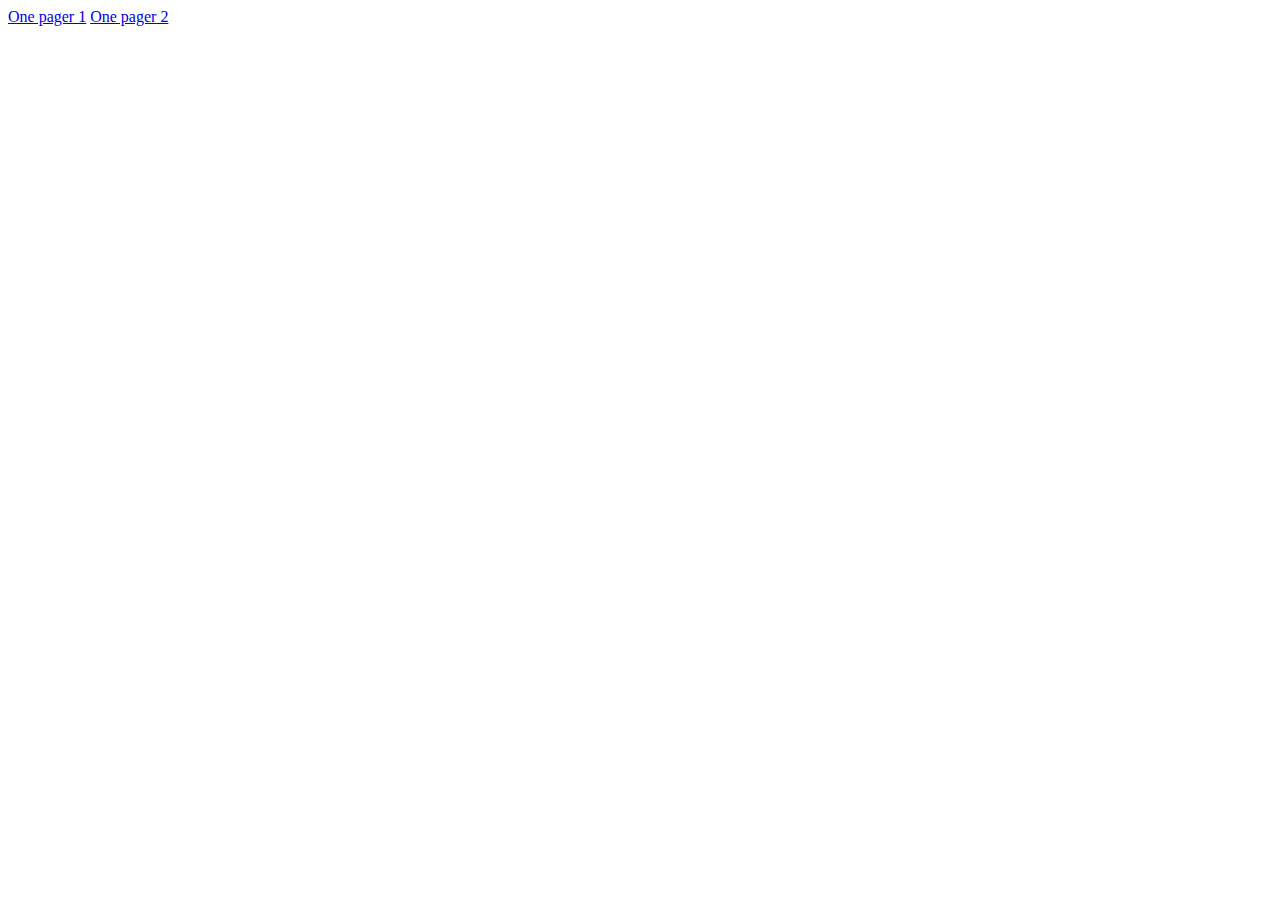
<file: index.html>
<!DOCTYPE html>
<html lang="en">
<head>
  <meta charset="UTF-8">
  <meta name="viewport" content="width=device-width, initial-scale=1.0">
  <meta http-equiv="X-UA-Compatible" content="ie=edge">
  <title>Document</title>
</head>
<body>
  <a href="index1.html">One pager 1</a>
  <a href="index2.html">One pager 2</a>

</body>
</html>
</file>
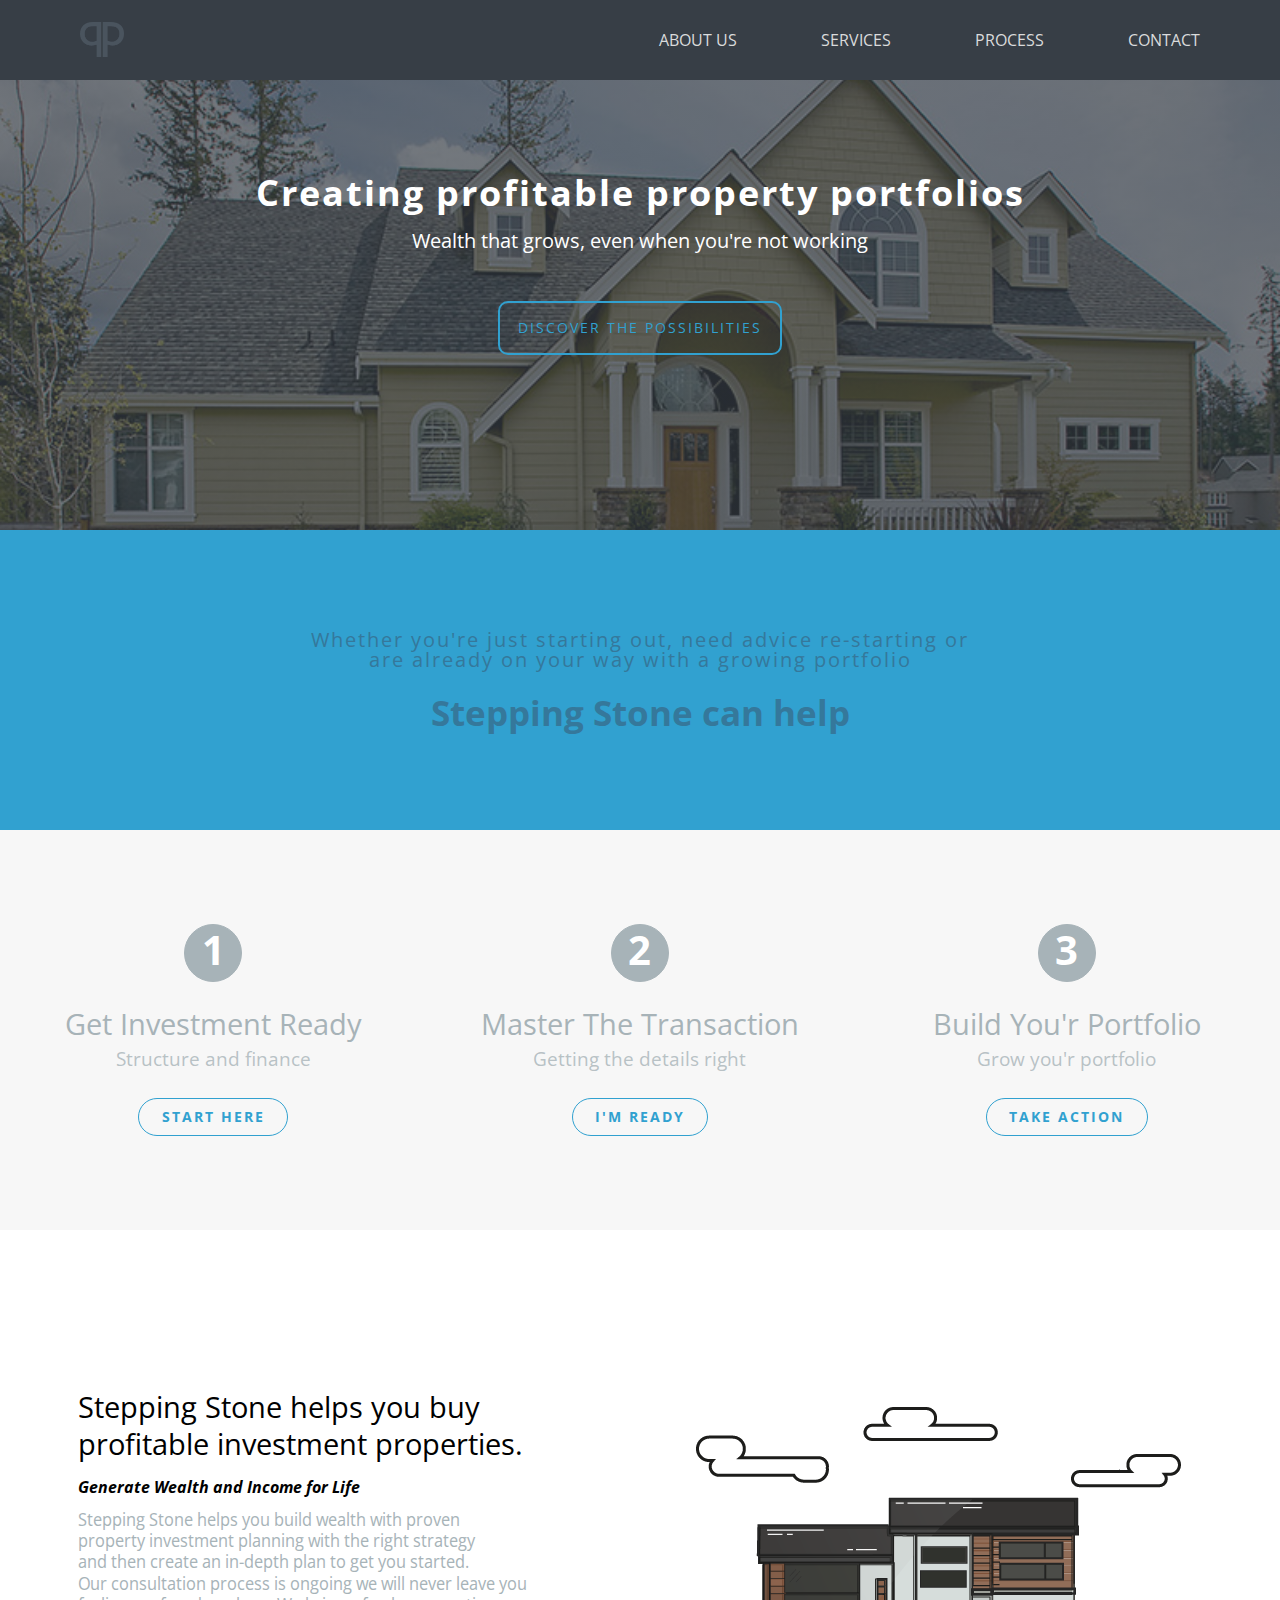
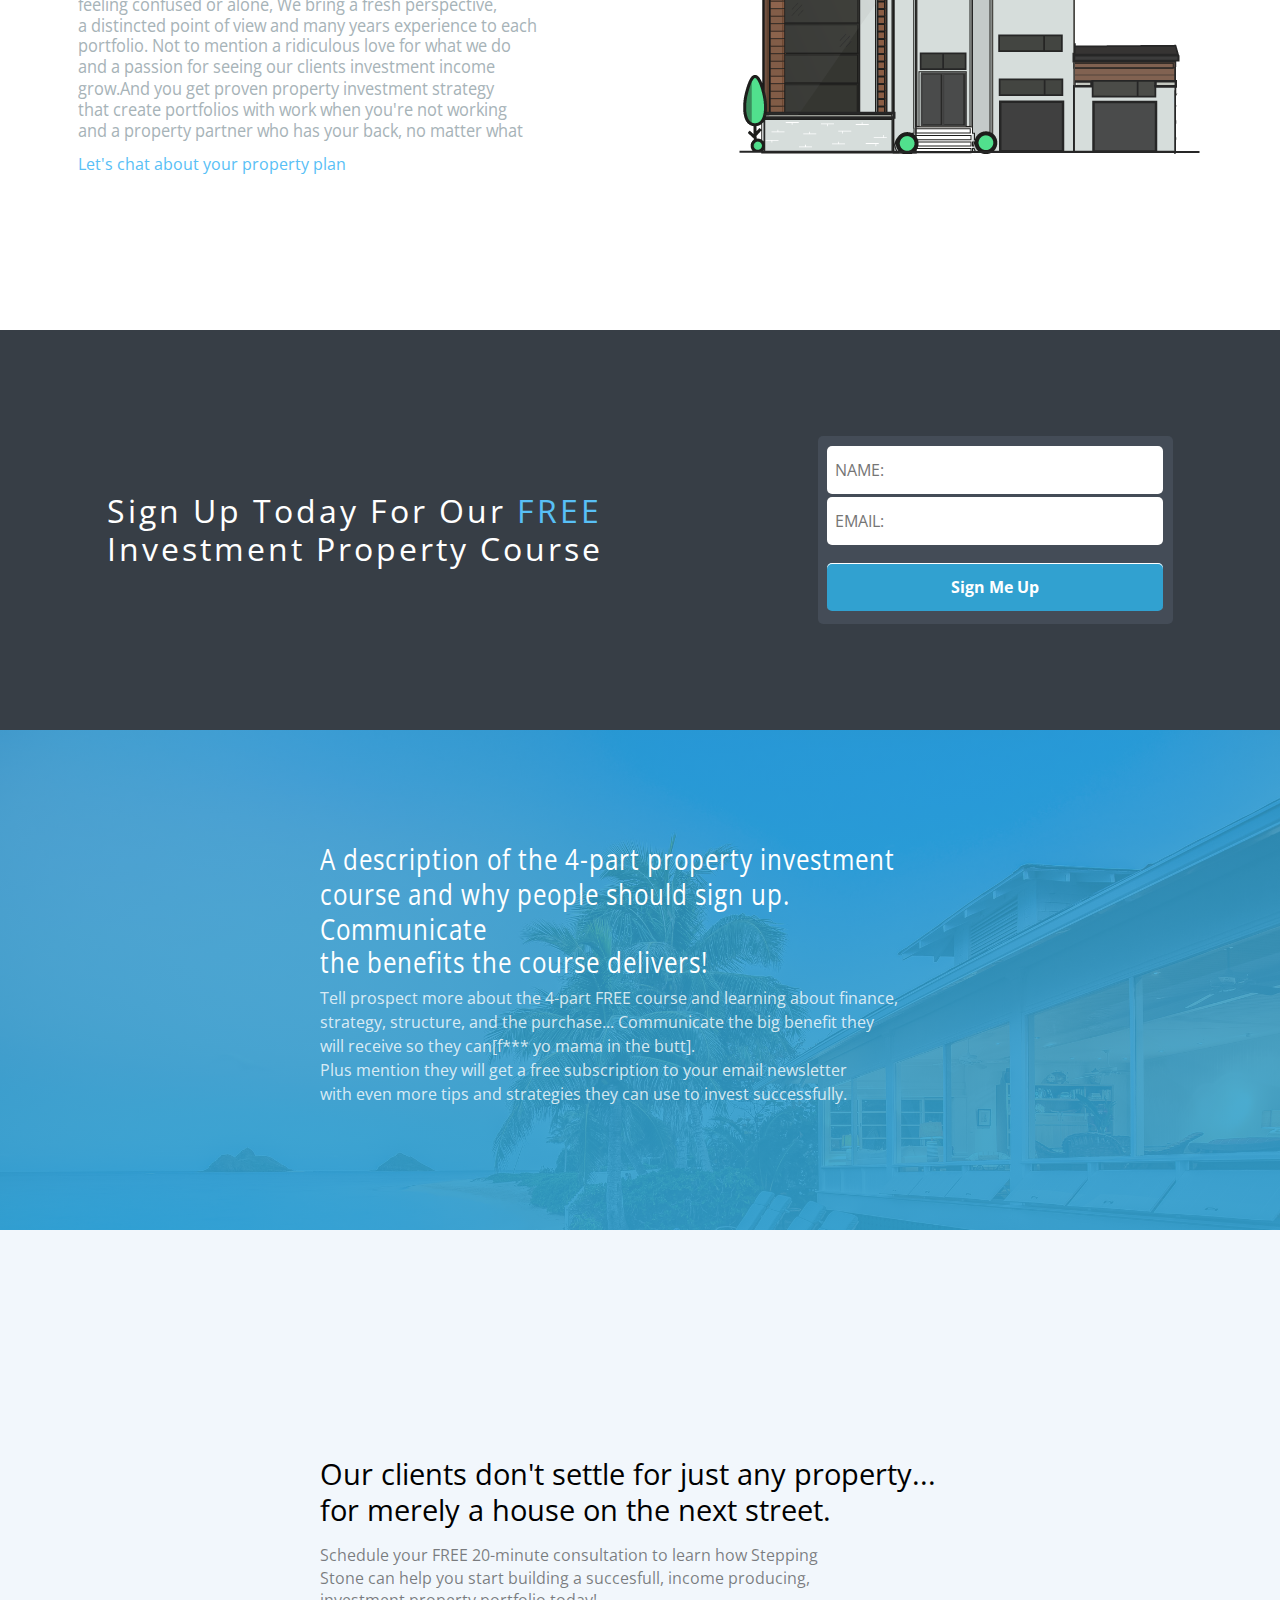
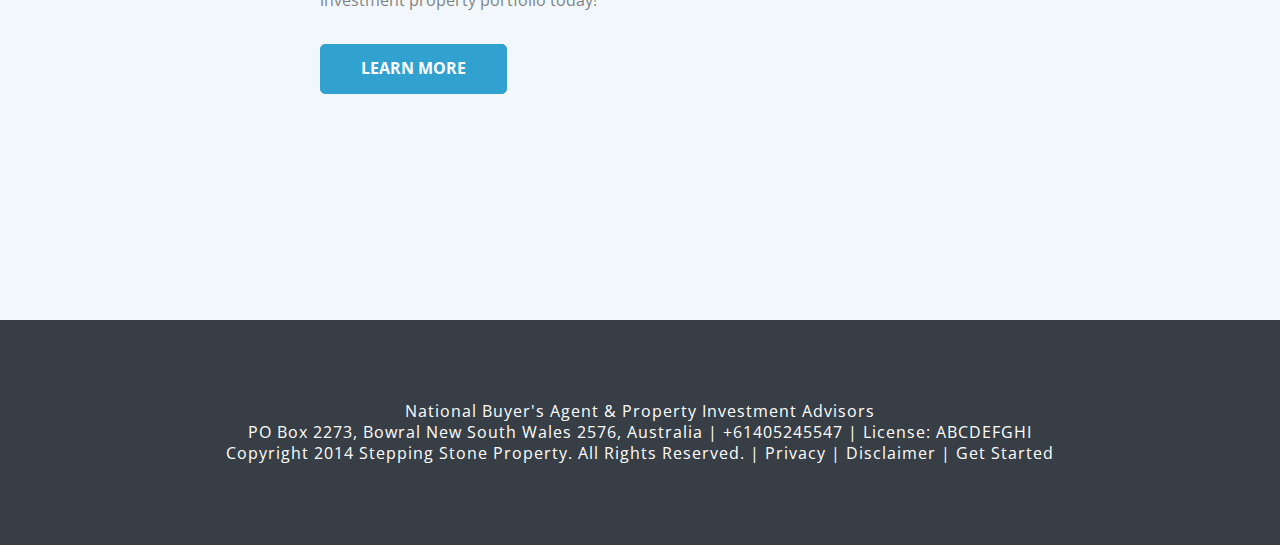
<file: index2.html>
<!DOCTYPE html>
<html lang="en">
<head>
  <meta charset="UTF-8">
  <meta name="viewport" content="width=device-width, initial-scale=1.0">
  <meta http-equiv="X-UA-Compatible" content="ie=edge">
  <link rel="stylesheet" href="style2.css">
  <link href="https://fonts.googleapis.com/css?family=Open+Sans" rel="stylesheet">
  <title>Document</title>
</head>
<body>

  <div class="container">

    <nav>

      <a class="logo" href="#top"><img src="image/qp-logo.png" alt="logo here"></a>

      <div class="menu" id="top">

        <a href="#aboutus">about us</a>
        <a href="#services">services</a>
        <a href="#process">process</a>
        <a href="#contact">contact</a>

      </div>

    </nav>

    <header>


      <h1>Creating profitable property portfolios</h1>
      <h2>Wealth that grows, even when you're not working</h2>
      <h4>discover the possibilities</h4>

    </header>

    <section class="blue_box">
      <h4>Whether you're just starting out, need advice re-starting or<br>
      are already on your way with a growing portfolio </h4>
      <h2>Stepping Stone can help</h2>

    </section>

    <section id="aboutus" class="flex_one">
      <div class="step">
        <div class="circle">
          <i>1</i>
        </div>
        <h2>get investment ready</h2>
        <h4>Structure and finance</h4>
        <p>start here</p>

      </div>

      <div class="step">
        <div class="circle">
          <i>2</i>
        </div>
        <h2>master the transaction</h2>
        <h4>Getting the details right</h4>
        <p>i'm ready</p>

      </div>

      <div class="step">
        <div class="circle">
          <i>3</i>
        </div>
        <h2>build you'r portfolio</h2>
        <h4>Grow you'r portfolio</h4>
        <p>take action</p>

      </div>

    </section>

    <section id="services" class="flex_two">

      <div class="txt_left">

          <h1>Stepping Stone helps you buy <br>profitable investment properties. </h1><br>
          <h4>Generate Wealth and Income for Life</h4><br>
          <h6>Stepping Stone helps you build wealth with proven<br>
          property investment planning with the right strategy<br>
          and then create an in-depth plan to get you started.<br>
          Our consultation process is ongoing we will never leave you<br>
          feeling confused or alone, We bring a fresh perspective,<br>
          a distincted point of view and many years experience to each<br>
          portfolio. Not to mention a ridiculous love for what we do<br>
          and a passion for seeing our clients investment income<br>
          grow.And you get proven property investment strategy<br>
          that create portfolios with work when you're not working<br>
          and a property partner who has your back, no matter what</h6><br>
          <h5>Let's chat about your property plan</h5>

      </div>

      <div class="img_right">

        <img src="image/housedrawing.png" alt="shitty vector house">

      </div>

    </section>

    <section id="contact" class="flex_three">

      <div class="signup_txt">
        <h1>sign up today for our <span>free</span><br>
        investment property course </h1>

      </div>

      <div class="signup_form">

        <form class="form" action="index.html" method="post">
          <input type="text" placeholder="  NAME:"><br>
          <input type="text" placeholder="  EMAIL:"><br>
          <input type="submit" value="Sign Me Up"><br>
        </form>

      </div>

    </section>

    <section id="process" class="flex_four">

      <div class="text_bloc">
          <h1>A description of the 4-part property investment<br>
            course and why people should sign up. Communicate<br>
            the benefits the course delivers!</h1><br>

          <h3>Tell prospect more about the 4-part FREE course and learning about finance,<br>
          strategy, structure, and the purchase... Communicate the big benefit they<br>
          will receive so they can[f*** yo mama in the butt].<br>
          Plus mention they will get a free subscription to your email newsletter<br>
          with even more tips and strategies they can use to invest successfully.</h3>
      </div>

    </section>

    <section class="flex_five">

      <div class="ff_content">

        <h2>Our clients don't settle for just any property...<br>
        for merely a house on the next street.</h2>

        <h4>Schedule your FREE 20-minute consultation to learn how Stepping<br>
        Stone can help you start building a succesfull, income producing,<br>
        investment property portfolio today!</h4><br>

        <div class="button">
          <h4>learn more</h4>
        </div

      </div>

    </section>

    <footer>
      <h5>National Buyer's Agent & Property Investment Advisors <br>
      PO Box 2273, Bowral New South Wales 2576, Australia | +61405245547 | License: ABCDEFGHI <br>
      Copyright 2014 Stepping Stone Property. All Rights Reserved. | Privacy | Disclaimer | Get Started</h5>
    </footer>

  </div>

</body>
</html>
</file>
<file: style2.css>
/* Reset CSS */

html, body, div, span, applet, object, iframe,
h1, h2, h3, h4, h5, h6, p, blockquote, pre,
a, abbr, acronym, address, big, cite, code,
del, dfn, em, img, ins, kbd, q, s, samp,
small, strike, strong, sub, sup, tt, var,
b, u, i, center,
dl, dt, dd, ol, ul, li,
fieldset, form, label, legend,
table, caption, tbody, tfoot, thead, tr, th, td,
article, aside, canvas, details, embed,
figure, figcaption, footer, header, hgroup,
menu, nav, output, ruby, section, summary,
time, mark, audio, video, input {
	margin: 0;
	padding: 0;
	border: 0;
	font-size: 100%;
	font: inherit;
	vertical-align: baseline;
}
/* HTML5 display-role reset for older browsers */
article, aside, details, figcaption, figure,
footer, header, hgroup, menu, nav, section {
	display: block;
}
body {
	line-height: 1;
	font-family: 'Open Sans', sans-serif;
}
ol, ul {
	list-style: none;
}
blockquote, q {
	quotes: none;
}
blockquote:before, blockquote:after,
q:before, q:after {
	content: '';
	content: none;
}
table {
	border-collapse: collapse;
	border-spacing: 0;
}


/* MAIN CSS LAYOUT */

nav {
	height: 80px;
	width: 100%;
	background-color: rgb(55, 62, 70);
	display: flex;
	flex-direction: row;
	justify-content: space-between;
	position: fixed;
	z-index: 999;
	align-items: center;

}

nav img {
	height: 35px;
	width: auto;
	margin-left: 80px;
}

nav .menu a {
	margin-right: 80px;
	text-decoration: none;
	text-transform: uppercase;
	color: #dadbdc;
}

header {
	height: 530px;
	width: 100%;
	background-image:linear-gradient(to top , rgba(55, 62, 70,0.7), rgba(55, 62, 70,0.7)),url(image/House.jpg);
	background-size:cover;
	display: flex;
	flex-direction: column;
	justify-content: center;
	align-items: center;
	color: White;

}

header h1 {
	font-size: 36px;
	font-weight: bolder;
	letter-spacing: 2px;
}

header h2 {
	font-size: 20px;
	line-height: 3em;
}

header h4 {
	color: rgb(49, 161, 208);
	padding: 1.3em;
	border: 2px solid rgb(49, 161, 208);
	border-radius: 10px;
	font-size:14px;
	text-transform: uppercase;
	letter-spacing: 2px;
	margin-top: 30px;
}

header h4:hover {
	background-color: rgb(49, 161, 208);
	color: White;
	border: 2px solid rgb(49, 161, 208);
	border-radius: 10px;
}
.blue_box {
	height: 300px;
	width: 100%;
	background-color: rgb(49, 161, 208);
	display: flex;
	justify-content: center;
	align-items: center;
	flex-direction: column;
}

.blue_box h4 {
	color: #35789b;
	font-size: 20px;
	text-align: center;
	letter-spacing: 2px;
	margin-bottom: 25px;
}

.blue_box h2 {
	color: #35789b;
	font-size: 35px;
	font-weight: bold;
}

.flex_one {
	height: 400px;
	width: 100%;
	background-color: rgb(247, 247, 247);
	display: flex;
	flex-flow: wrap , row;
	justify-content: space-around;
	align-items: center;
	text-align: center;
}

.step {
	width: 30%;
	height: auto;
	display: flex;
	flex-direction: column;
	flex-wrap: wrap;
	justify-content: center;
	align-items: center;
}

.circle {
	background-color: #a7b3b8;
	width: 3.5em;
	height: 3.5em;
	border: 1px solid #a7b3b8;
	border-radius: 50px;
	display: flex;
	text-align: center;
	justify-content: center;
	align-items:baseline;
}
.step i {
	color: White;
	font-size: 2.5em;
	margin-top: 5px;
	font-weight: bold;
}

.step h2 {
	color: #a7b3b8;
	font-size: 1.8em;
	text-transform: capitalize;
	margin-top: 1em;

}

.step h4 {
	color: rgba(167, 179, 184, 0.8);
	font-size: 1.2em;
	margin-top: 0.5em;

}

.step p {
	color: rgb(49, 161, 208);
	padding: 0.8em 1.6em;
	border: 1px solid rgb(49, 161, 208);
	border-radius: 25px;
	font-size:14px;
	font-weight: bold;
	text-transform: uppercase;
	letter-spacing: 2px;
	margin-top: 30px;
}

.step p:hover {
	color: White;
	background-color: rgb(49, 161, 208);

}

.flex_two {
	height: 700px;
	width: 100%;
	background-color: White;
	display: flex;
	flex-direction: row;
	flex-wrap: wrap;
	text-align: left;
	justify-content: space-around;
	align-items: center;
}

.txt_left h1 {
	font-size: 1.8em;
	line-height: 1.3em;
}

.txt_left h4 {
	font-size: 1em;
	font-weight: bold;
	font-style: italic;

}

.txt_left h6 {
	font-size: 1em;
	line-height: 1.2em;
	color:rgb(167, 179, 184);
	transform: scale(1 , 1.1);
	margin-top: 2%;
	margin-bottom: 2%;

}

.txt_left h5 {
	color: #58c0f6;
}
.flex_three {
	height: 400px;
	width: 100%;
	background-color: rgb(55, 62, 70);
	display: flex;
	flex-direction: row;
	justify-content: space-around;
	align-items: center;
}

.signup_txt {
	text-transform: capitalize;
	font-size: 2em;
	letter-spacing: 3px;
	line-height: 1.2em;
}
.signup_txt h1 {
	color: White;
}

.signup_txt h1 span {
	color: #58c0f6;
	text-transform: uppercase;
}
.signup_form {
	background-color: #444c57;
	padding: 0.5em;
	border-radius: 5px;
}

input[type=submit], input[type=text] {
	width: 21em;
	height: 3em;
	border-radius: 5px;
	box-shadow:
}

input[type=text] {
	margin: 0.1em;
}

input[type=submit] {
	margin: 1em 0.1em 0.3em;
	background-color: rgb(49, 161, 208);
	color: White;
	font-weight: bold;
	box-shadow: inset 0 1px 0px #ffffff;
}
.flex_four {
	height: 500px;
	width: 100%;
	background-image:linear-gradient(to top , rgba(49, 161, 208,0.9), rgba(49, 161, 208,0.8)),url(image/oahu.jpg);
	background-size:cover;
	display: flex;
	flex-direction: column;
	justify-content: center;
	align-items: center;
}

.text_bloc h1 {
	font-size: 1.5em;
	transform: scale(1, 1.2);
	line-height: 1.2em;
	letter-spacing: 1px;
	color: White;
}

.text_bloc h3 {
	color: rgba(255, 255, 255, 0.8);
	line-height: 1.5em;
	font-size: 1em;
}

.flex_four .text_bloc {
	width: 50%;
	height: auto;
}

.flex_five {
	height: 690px;
	width: 100%;
	background-color: rgb(242, 247, 252);
	display: flex;
	flex-direction: column;
	justify-content: center;
	align-items: center;
	text-align: left;
}

.ff_content {
	width: 50%;
	height: auto;
}

.ff_content h2 {
	font-size: 1.8em;
	line-height: 1.25em;
}

.ff_content h4 {
	color: rgba(0, 0, 0, 0.5);
	font-size: 1em;
	line-height: 1.4em;
	margin-top: 1em;
}

.button h4 {
	padding: 0.8em 2.5em;
	background-color: rgb(49, 161, 208);
	color: White;
	text-transform: uppercase;
	border: 1px solid rgb(49, 161, 208);
	display: inline-block;
	border-radius: 5px;
	font-weight: bold;
}

.button h4:hover {
	border: 1px solid rgb(49, 161, 208);
	background-color: White;
	color: rgb(49, 161, 208);
}

footer {
	height: 225px;
	width: 100%;
	background-color: rgb(55, 62, 70);
	display: flex;
	flex-direction: column;
	align-items: center;
	justify-content: center;
	text-align: center;
	color: White;
	line-height: 1.3em;
	letter-spacing: 1px;
}
</file>
